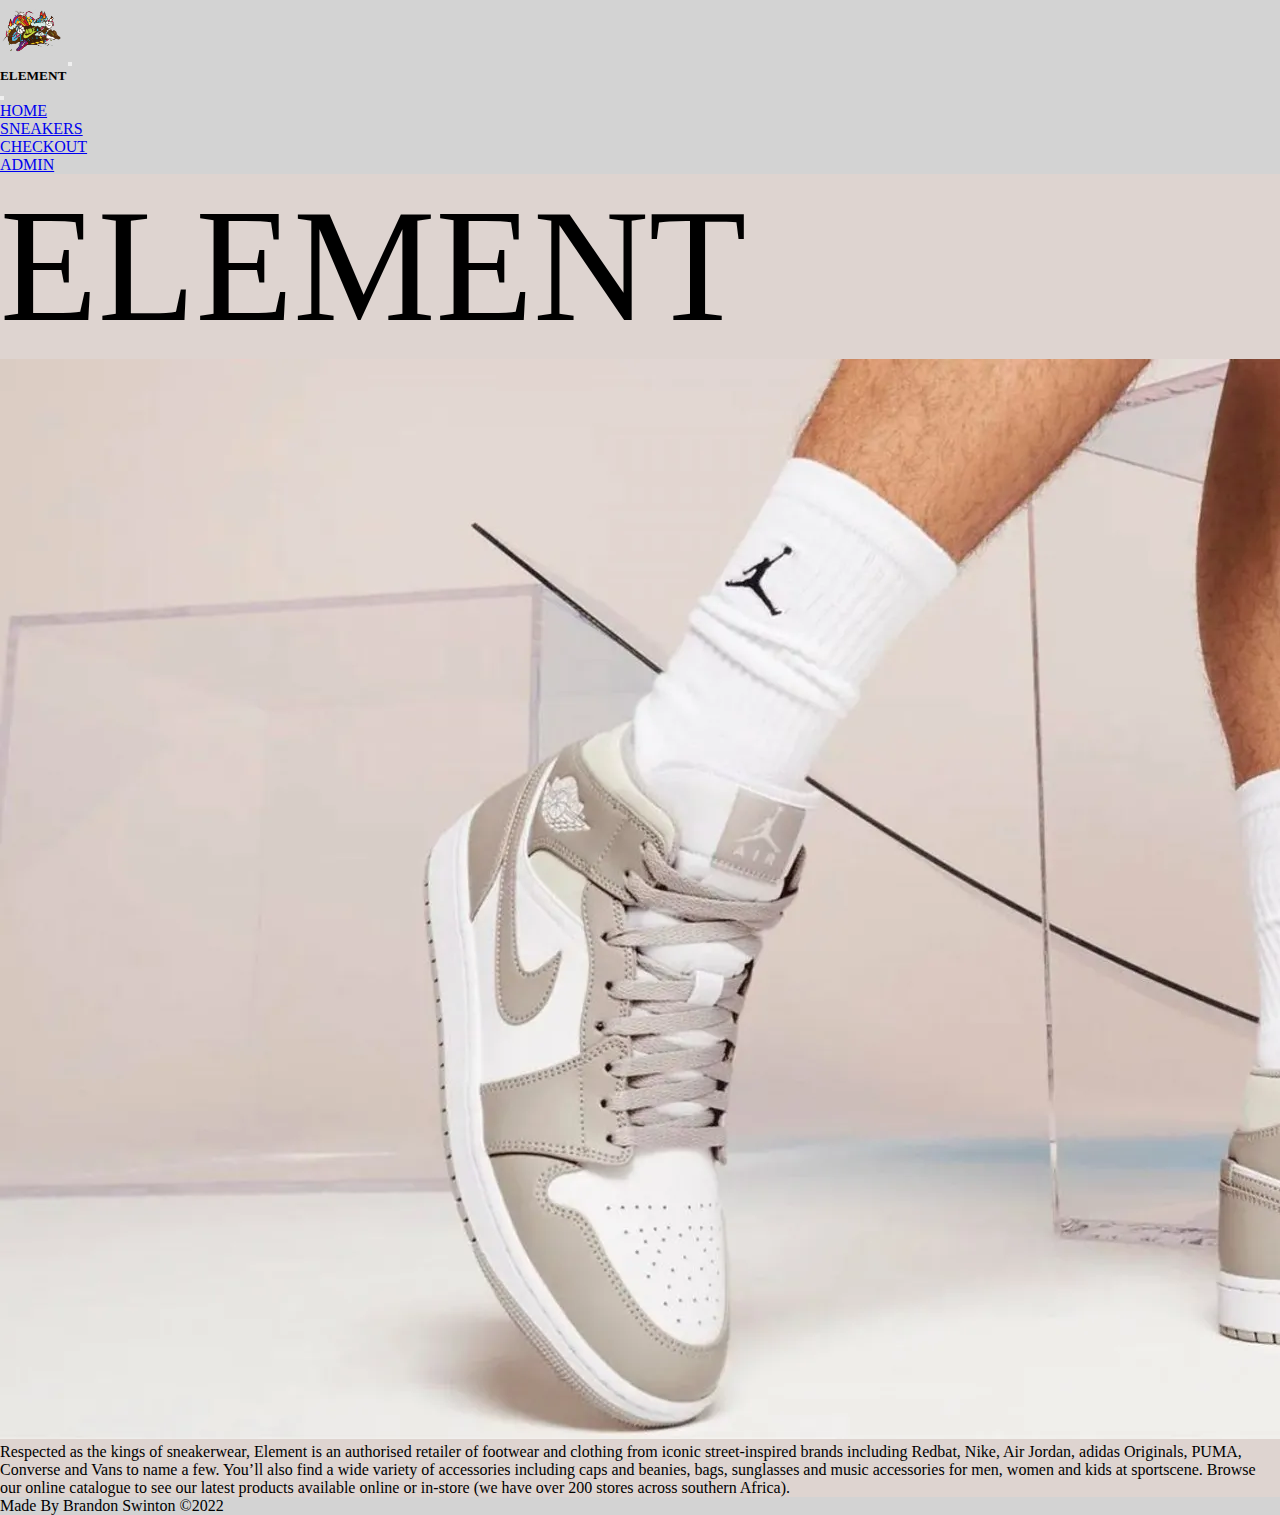
<file: index.html>
<!DOCTYPE html>
<html lang="en">
<head>
    <meta charset="UTF-8">
    <meta http-equiv="X-UA-Compatible" content="IE=edge">
    <meta name="viewport" content="width=device-width, initial-scale=1.0">
    <link rel="stylesheet" href="./CSS/styles.css">
    <!-- CSS only -->
<link href="https://cdn.jsdelivr.net/npm/bootstrap@5.2.3/dist/css/bootstrap.min.css" rel="stylesheet" integrity="sha384-rbsA2VBKQhggwzxH7pPCaAqO46MgnOM80zW1RWuH61DGLwZJEdK2Kadq2F9CUG65" crossorigin="anonymous">
    <title>Element</title>
</head>
<body>
    <nav class="navbar bg-light sticky-top border-bottom p-0">
        <div class="container-fluid">
          <a class="navbar-brand" href="./index.html"><img id="logo" src="./assets/kisspng-nike-swoosh-illustrator-illustration-color-motorcycle-nike-5a8ab388baf266.8764681415190393687657.png" alt="logo" ></a>
          <button class="navbar-toggler" type="button" data-bs-toggle="offcanvas" data-bs-target="#offcanvasNavbar" aria-controls="offcanvasNavbar">
            <span class="navbar-toggler-icon"></span>
          </button>
          <div class="offcanvas offcanvas-end" tabindex="-1" id="offcanvasNavbar" aria-labelledby="offcanvasNavbarLabel">
            <div class="offcanvas-header">
              <h5 class="offcanvas-title" id="offcanvasNavbarLabel">ELEMENT</h5>
              <button type="button" class="btn-close" data-bs-dismiss="offcanvas" aria-label="Close"></button>
            </div>
            <div class="offcanvas-body">
              <ul class="navbar-nav justify-content-end flex-grow-1 pe-3">
                <li class="nav-item">
                  <a class="nav-link active" aria-current="page" href="./index.html">HOME</a>
                </li>
                <li class="nav-item">
                    <a class="nav-link" href="./html/products.html">SNEAKERS</a>
                </li>
                <li class="nav-item">
                    <a class="nav-link" href="./html/checkout.html">CHECKOUT</a>
                </li>
                <li class="nav-item">
                  <a class="nav-link" href="./html/admin.html">ADMIN</a>
                </li>
              </ul>
            </div>
          </div>
        </div>
      
    </nav>
    <main>
        <section class="landing row">
            <h1 id="heading">ELEMENT</h1>
            <img class="home-image w-50 col-6" src="./assets/Untitled-design-3-3-1600x900.webp" alt="home-img">
            <p class="col-6 my-auto">Respected as the kings of sneakerwear, Element is an authorised retailer of footwear and clothing from iconic street-inspired brands including Redbat, Nike, Air Jordan, adidas Originals, PUMA, Converse and Vans to name a few.

                You’ll also find a wide variety of accessories including caps and beanies, bags, sunglasses and music accessories for men, women and kids at sportscene. Browse our online catalogue to see our latest products available online or in-store (we have over 200 stores across southern Africa).</p>
        </section>
    </main>
  <footer class="bg-secondary text-center text-light">Made By Brandon Swinton &copy;2022</footer>
  </body>
<!-- JavaScript Bundle with Popper -->
<script src="https://cdn.jsdelivr.net/npm/bootstrap@5.2.3/dist/js/bootstrap.bundle.min.js" integrity="sha384-kenU1KFdBIe4zVF0s0G1M5b4hcpxyD9F7jL+jjXkk+Q2h455rYXK/7HAuoJl+0I4" crossorigin="anonymous"></script>
</html>
</file>
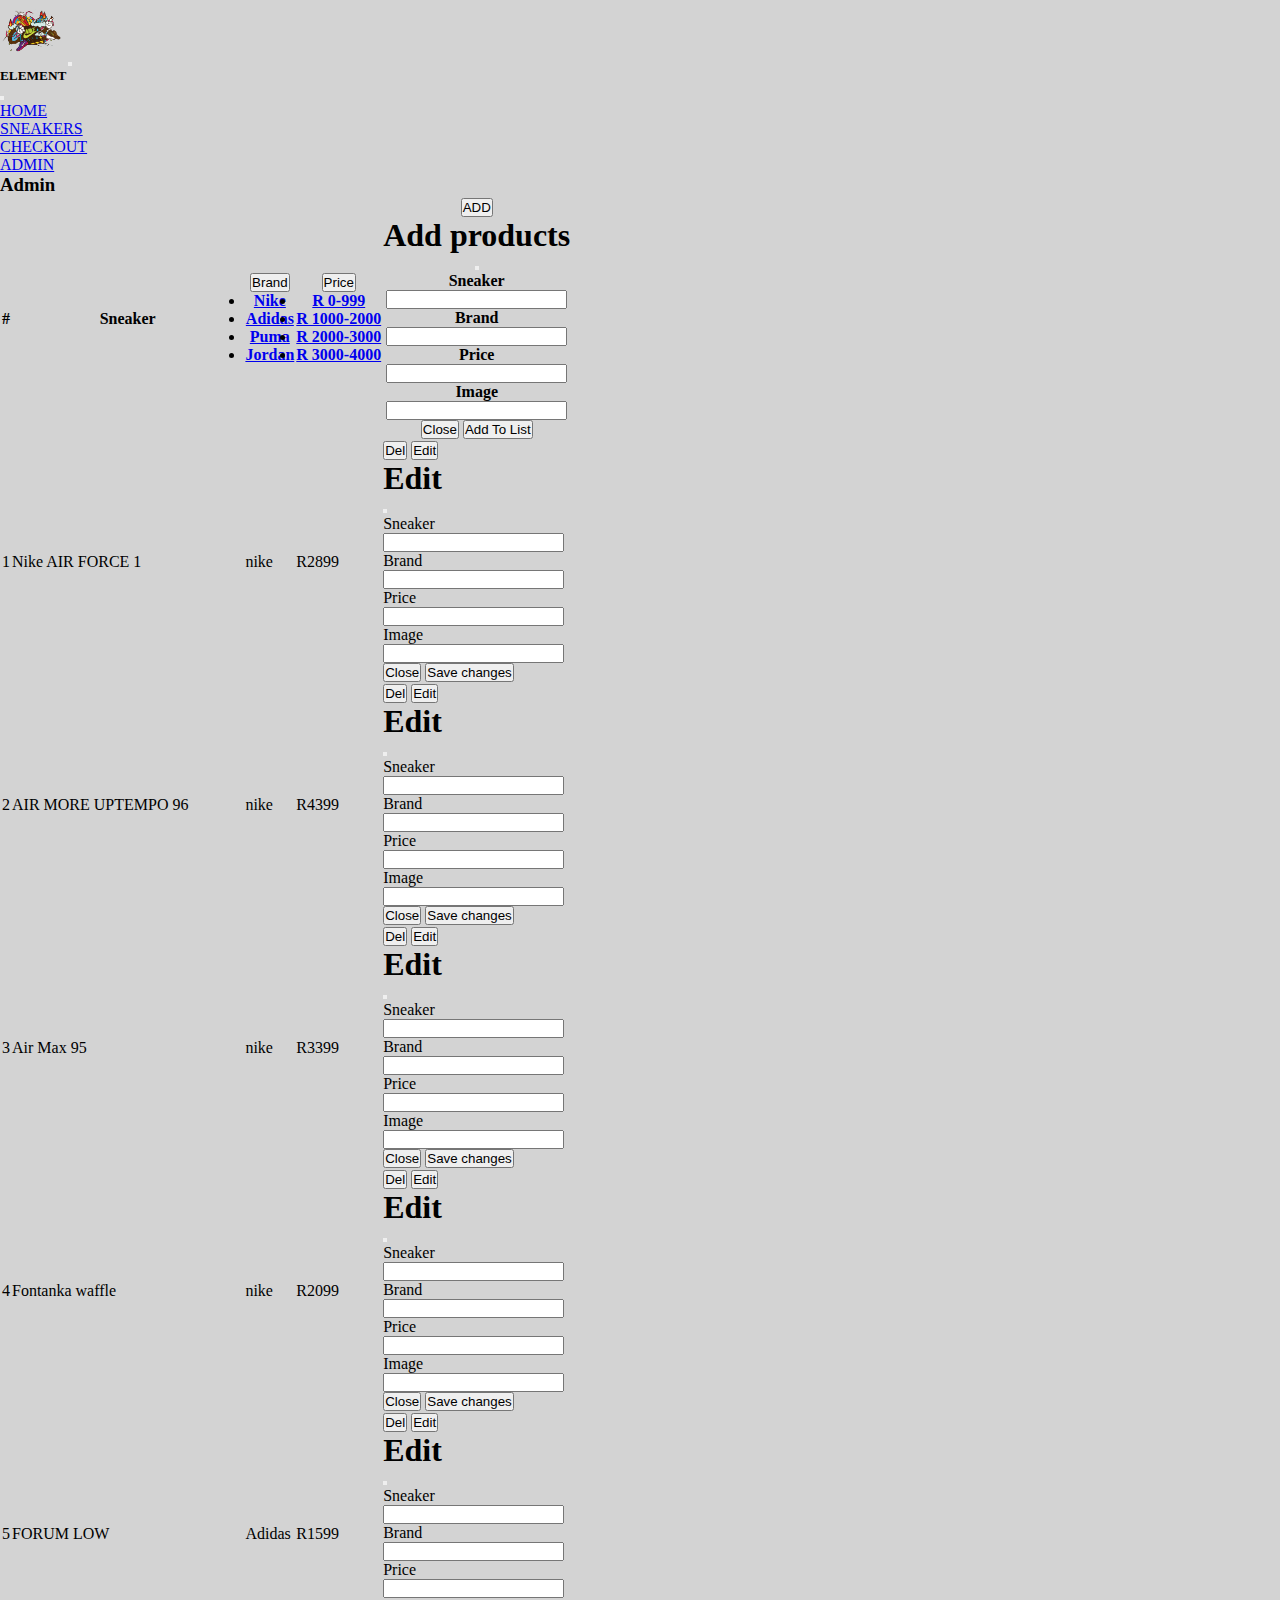
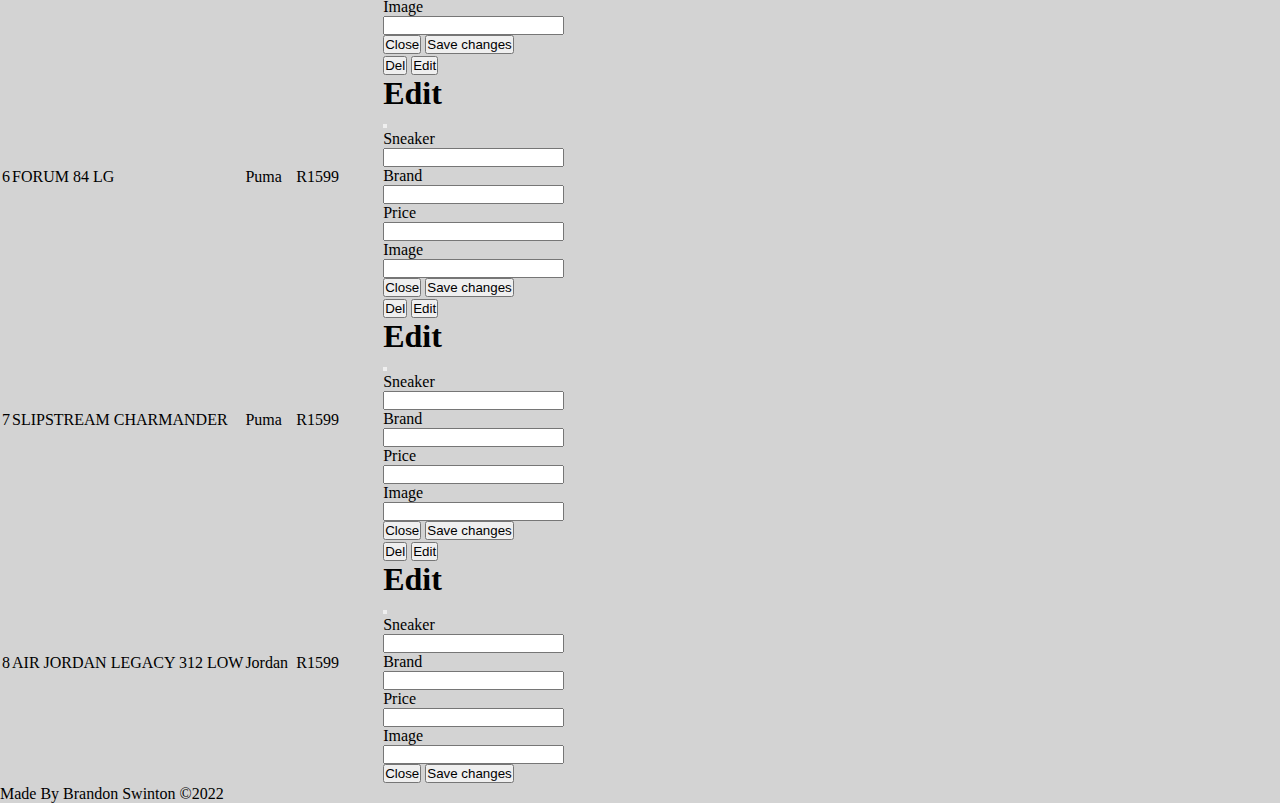
<file: html/admin.html>
<!DOCTYPE html>
<html lang="en">
<head>
    <meta charset="UTF-8">
    <meta http-equiv="X-UA-Compatible" content="IE=edge">
    <meta name="viewport" content="width=device-width, initial-scale=1.0">
    <title>Admin/Element</title>
    <link rel="stylesheet" href="../CSS/styles.css">
    <!-- CSS only -->
<link href="https://cdn.jsdelivr.net/npm/bootstrap@5.2.3/dist/css/bootstrap.min.css" rel="stylesheet" integrity="sha384-rbsA2VBKQhggwzxH7pPCaAqO46MgnOM80zW1RWuH61DGLwZJEdK2Kadq2F9CUG65" crossorigin="anonymous">
</head>
<body>
    <nav class="navbar bg-light sticky-top border-bottom p-0">
        <div class="container-fluid">
          <a class="navbar-brand" href="../index.html"><img id="logo" src="../assets/kisspng-nike-swoosh-illustrator-illustration-color-motorcycle-nike-5a8ab388baf266.8764681415190393687657.png" alt="logo" ></a>
          <button class="navbar-toggler" type="button" data-bs-toggle="offcanvas" data-bs-target="#offcanvasNavbar" aria-controls="offcanvasNavbar">
            <span class="navbar-toggler-icon"></span>
          </button>
          <div class="offcanvas offcanvas-end" tabindex="-1" id="offcanvasNavbar" aria-labelledby="offcanvasNavbarLabel">
            <div class="offcanvas-header">
              <h5 class="offcanvas-title" id="offcanvasNavbarLabel">ELEMENT</h5>
              <button type="button" class="btn-close" data-bs-dismiss="offcanvas" aria-label="Close"></button>
            </div>
            <div class="offcanvas-body">
              <ul class="navbar-nav justify-content-end flex-grow-1 pe-3">
                <li class="nav-item">
                  <a class="nav-link active" aria-current="page" href="../index.html">HOME</a>
                </li>
                <li class="nav-item">
                    <a class="nav-link" href="../html/products.html">SNEAKERS</a>
                </li>
                <li class="nav-item">
                    <a class="nav-link" href="../html/checkout.html">CHECKOUT</a>
                </li>
                <li class="nav-item">
                  <a class="nav-link" href="../html/admin.html">ADMIN</a>
                </li>
              </ul>
            </div>
          </div>
        </div>
    </nav>
    <h3>Admin</h3>
    <table class="table table-dark table-striped border-rounded">
        <thead>
          <tr>
            <th scope="col">#</th>
            <th scope="col">Sneaker</th>
            <th scope="col"> <button class="btn btn-secondary dropdown-toggle" type="button" data-bs-toggle="dropdown" aria-expanded="false">
              Brand 
            </button>
            <ul class="brand dropdown-menu">
              <li><a class="dropdown-item border-bottom" href="#">Nike</a></li>
              <li><a class="dropdown-item border-bottom" href="#">Adidas</a></li>
              <li><a class="dropdown-item border-bottom" href="#">Puma</a></li>
              <li><a class="dropdown-item border-bottom" href="#">Jordan</a></li>
            </ul></th>
            <th scope="col"><button class="btn btn-secondary dropdown-toggle" type="button" data-bs-toggle="dropdown" aria-expanded="false">
              Price 
            </button>
            <ul class="dropdown-menu">
              <li><a class="dropdown-item border-bottom" href="#">R 0-999</a></li>
              <li><a class="dropdown-item border-bottom" href="#">R 1000-2000</a></li>
              <li><a class="dropdown-item border-bottom" href="#">R 2000-3000</a></li>
              <li><a class="dropdown-item border-bottom" href="#">R 3000-4000</a></li>
            </ul></th>
            <th scope="col">
              <button type="button" class="btn btn-secondary" data-bs-toggle="modal" data-bs-target="#staticBackdrop">
                ADD
              </button>
              
              <!-- Modal -->
              <div class="modal fade" id="staticBackdrop" data-bs-backdrop="static" data-bs-keyboard="false" tabindex="-1" aria-labelledby="staticBackdropLabel" aria-hidden="true">
                <div class="modal-dialog">
                  <div class="modal-content">
                    <div class="modal-header">
                      <h1 class="modal-title fs-5" id="staticBackdropLabel">Add products</h1>
                      <button type="button" class="btn-close" data-bs-dismiss="modal" aria-label="Close"></button>
                    </div>
                    <!-- <div class="modal-body"> -->
                      
  <div class="mb-3 row mt-4">
    <label for="inputSneaker" class="col-sm-2 col-form-label text-dark ps-4">Sneaker</label>
    <div class="col-sm-10">
      <input type="text" class="form-control" id="inputSneaker">
    </div>
  </div>
  <div class="mb-3 row">
    <label for="inputBrand" class="col-sm-2 col-form-label text-dark ps-4">Brand</label>
    <div class="col-sm-10">
      <input type="text" class="form-control" id="inputBrand">
    </div>
  </div>
  <div class="mb-3 row">
    <label for="inputBrand" class="col-sm-2 col-form-label text-dark ps-4">Price</label>
    <div class="col-sm-10">
      <input type="number" class="form-control" id="inputPrice">
    </div>
  </div>
  <div class="mb-3 row">
    <label for="inputImage" class="col-sm-2 col-form-label text-dark ps-4">Image</label>
    <div class="col-sm-10">
      <input type="url" class="form-control" id="inputImage">
    </div>
  </div>
                    <div class="modal-footer">
                      <button type="button" class="btn btn-secondary" data-bs-dismiss="modal">Close</button>
                      <button type="button" class="addButton btn btn-primary">Add To List</button>
                    </div>
                  </div>
                </div>
              </div></th>
          </tr>
        </thead>
        <tbody>
        </tbody>
      </table>
      <footer class="fixed-bottom bg-secondary text-center text-light">Made By Brandon Swinton &copy;2022</footer>
</body>
<script src="../js/admin.js"></script>
<script src="https://cdn.jsdelivr.net/npm/bootstrap@5.2.3/dist/js/bootstrap.bundle.min.js" integrity="sha384-kenU1KFdBIe4zVF0s0G1M5b4hcpxyD9F7jL+jjXkk+Q2h455rYXK/7HAuoJl+0I4" crossorigin="anonymous"></script>
</html>
</file>
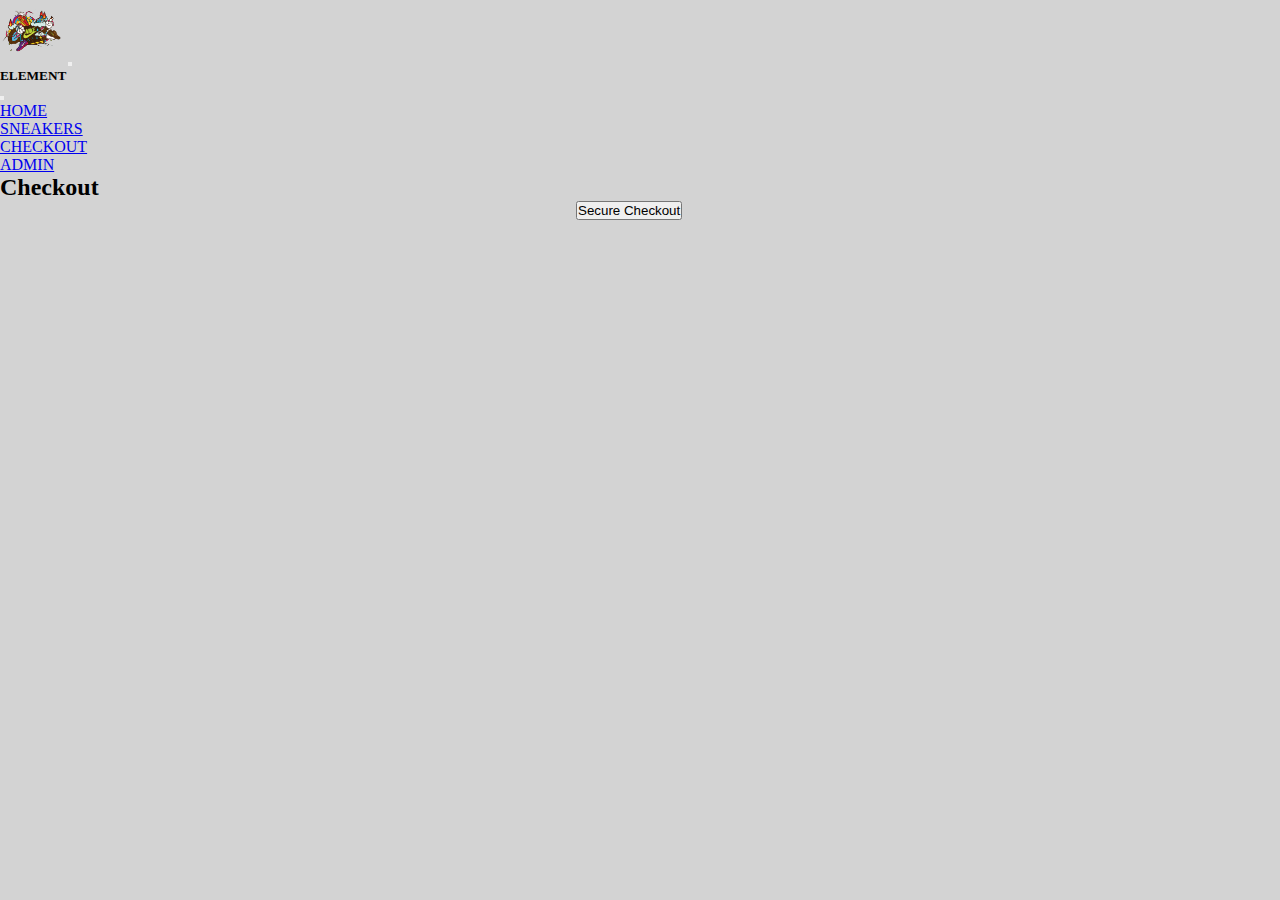
<file: html/checkout.html>
<!DOCTYPE html>
<html lang="en">
<head>
    <meta charset="UTF-8">
    <meta http-equiv="X-UA-Compatible" content="IE=edge">
    <meta name="viewport" content="width=device-width, initial-scale=1.0">
    <title>Checkout</title>
    <link rel="stylesheet" href="../CSS/styles.css">
    <link href="https://cdn.jsdelivr.net/npm/bootstrap@5.2.3/dist/css/bootstrap.min.css" rel="stylesheet" integrity="sha384-rbsA2VBKQhggwzxH7pPCaAqO46MgnOM80zW1RWuH61DGLwZJEdK2Kadq2F9CUG65" crossorigin="anonymous">
</head>
<body>
    <nav class="navbar bg-light sticky-top border-bottom p-0">
        <div class="container-fluid">
          <a class="navbar-brand" href="../index.html"><img id="logo" src="../assets/kisspng-nike-swoosh-illustrator-illustration-color-motorcycle-nike-5a8ab388baf266.8764681415190393687657.png" alt="logo" ></a>
          <button class="navbar-toggler" type="button" data-bs-toggle="offcanvas" data-bs-target="#offcanvasNavbar" aria-controls="offcanvasNavbar">
            <span class="navbar-toggler-icon"></span>
          </button>
          <div class="offcanvas offcanvas-end" tabindex="-1" id="offcanvasNavbar" aria-labelledby="offcanvasNavbarLabel">
            <div class="offcanvas-header">
              <h5 class="offcanvas-title" id="offcanvasNavbarLabel">ELEMENT</h5>
              <button type="button" class="btn-close" data-bs-dismiss="offcanvas" aria-label="Close"></button>
            </div>
            <div class="offcanvas-body">
              <ul class="navbar-nav justify-content-end flex-grow-1 pe-3">
                <li class="nav-item">
                  <a class="nav-link active" aria-current="page" href="../index.html">HOME</a>
                </li>
                <li class="nav-item">
                    <a class="nav-link" href="../html/products.html">SNEAKERS</a>
                </li>
                <li class="nav-item">
                    <a class="nav-link" href="../html/checkout.html">CHECKOUT</a>
                </li>
                <li class="nav-item">
                  <a class="nav-link" href="../html/admin.html">ADMIN</a>
                </li>
              </ul>
            </div>
          </div>
        </div>
    </nav>
    <main>
      <h2 class="d-flex justify-content-center">Checkout</h2>
      <!-- Button trigger modal -->
<button type="button" class="secure btn btn-secondary" data-toggle="modal" data-target="#exampleModal">
  Secure Checkout
</button>
    </main>
    <div class="products row justify-content-evenly"></div>
    <script src="../js/checkout.js"></script>
    <script src="https://cdn.jsdelivr.net/npm/bootstrap@5.2.3/dist/js/bootstrap.bundle.min.js" integrity="sha384-kenU1KFdBIe4zVF0s0G1M5b4hcpxyD9F7jL+jjXkk+Q2h455rYXK/7HAuoJl+0I4" crossorigin="anonymous"></script>
</body>
</html>
</file>
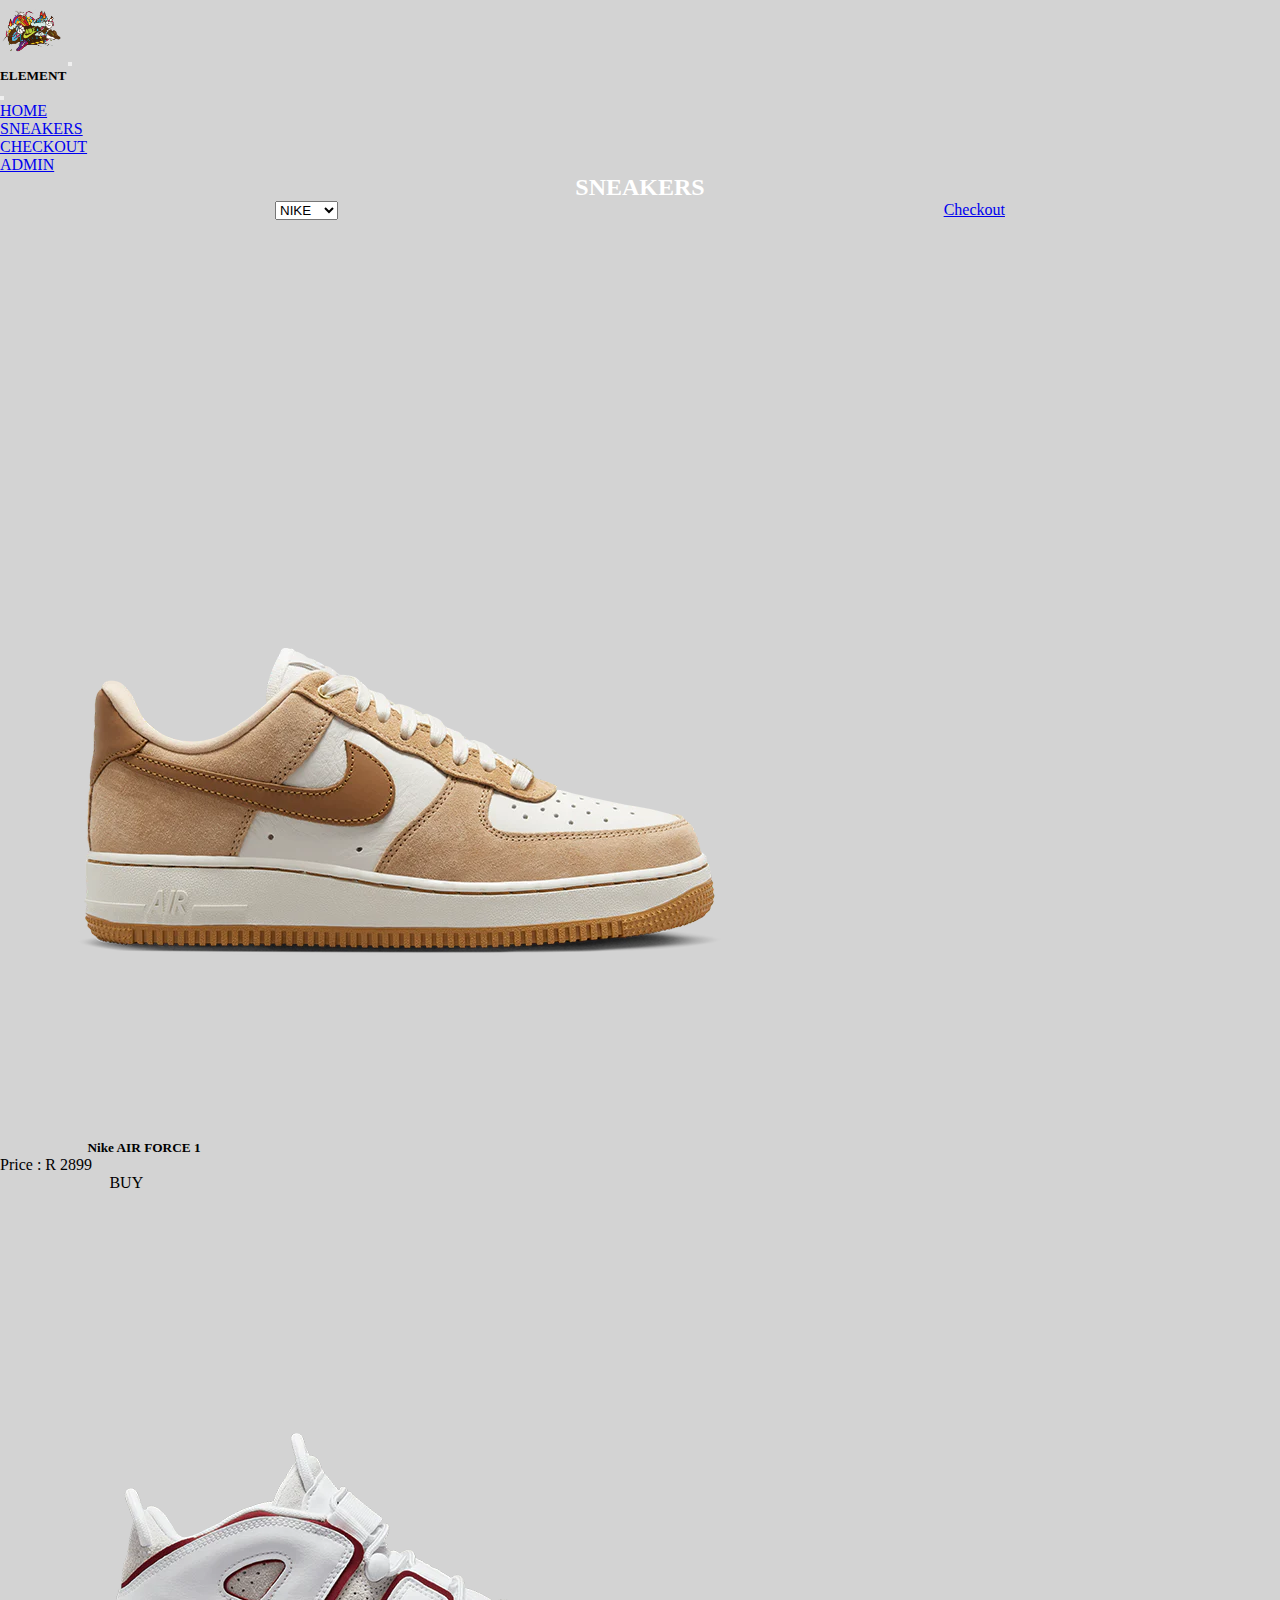
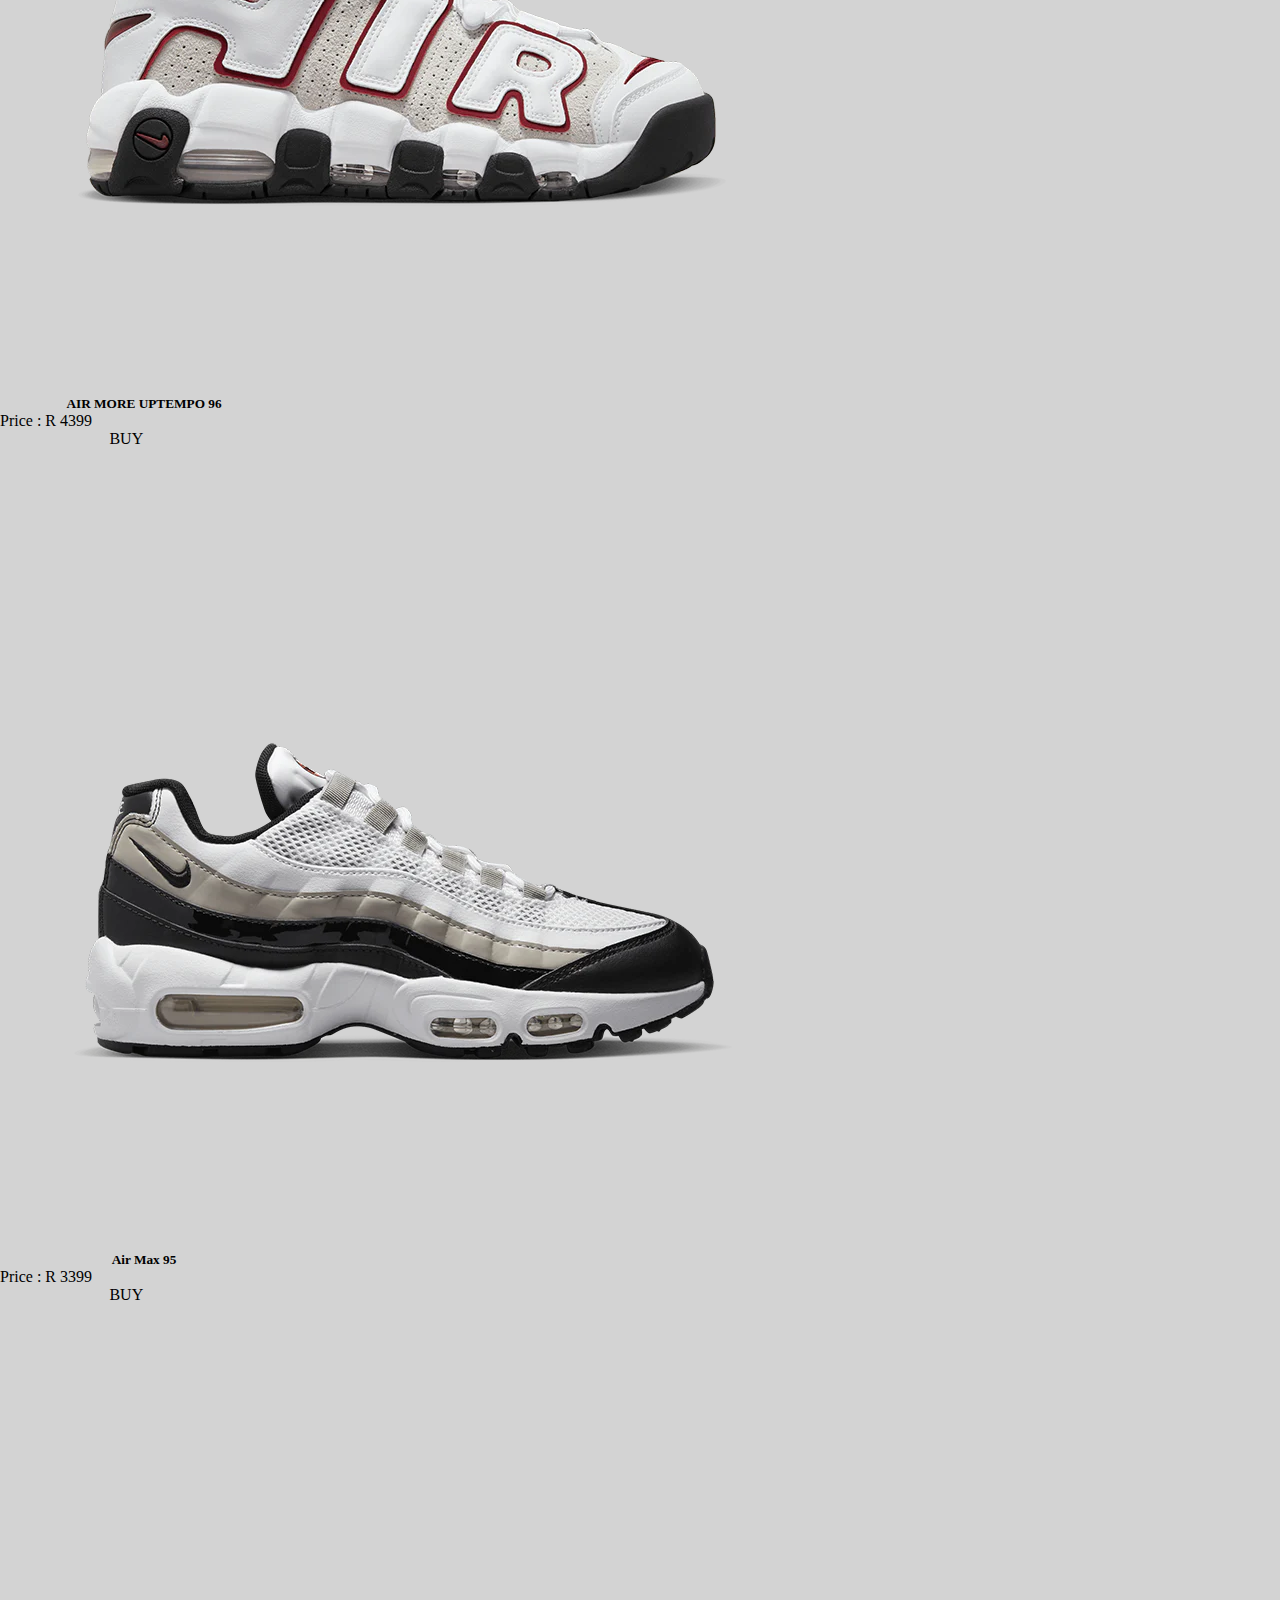
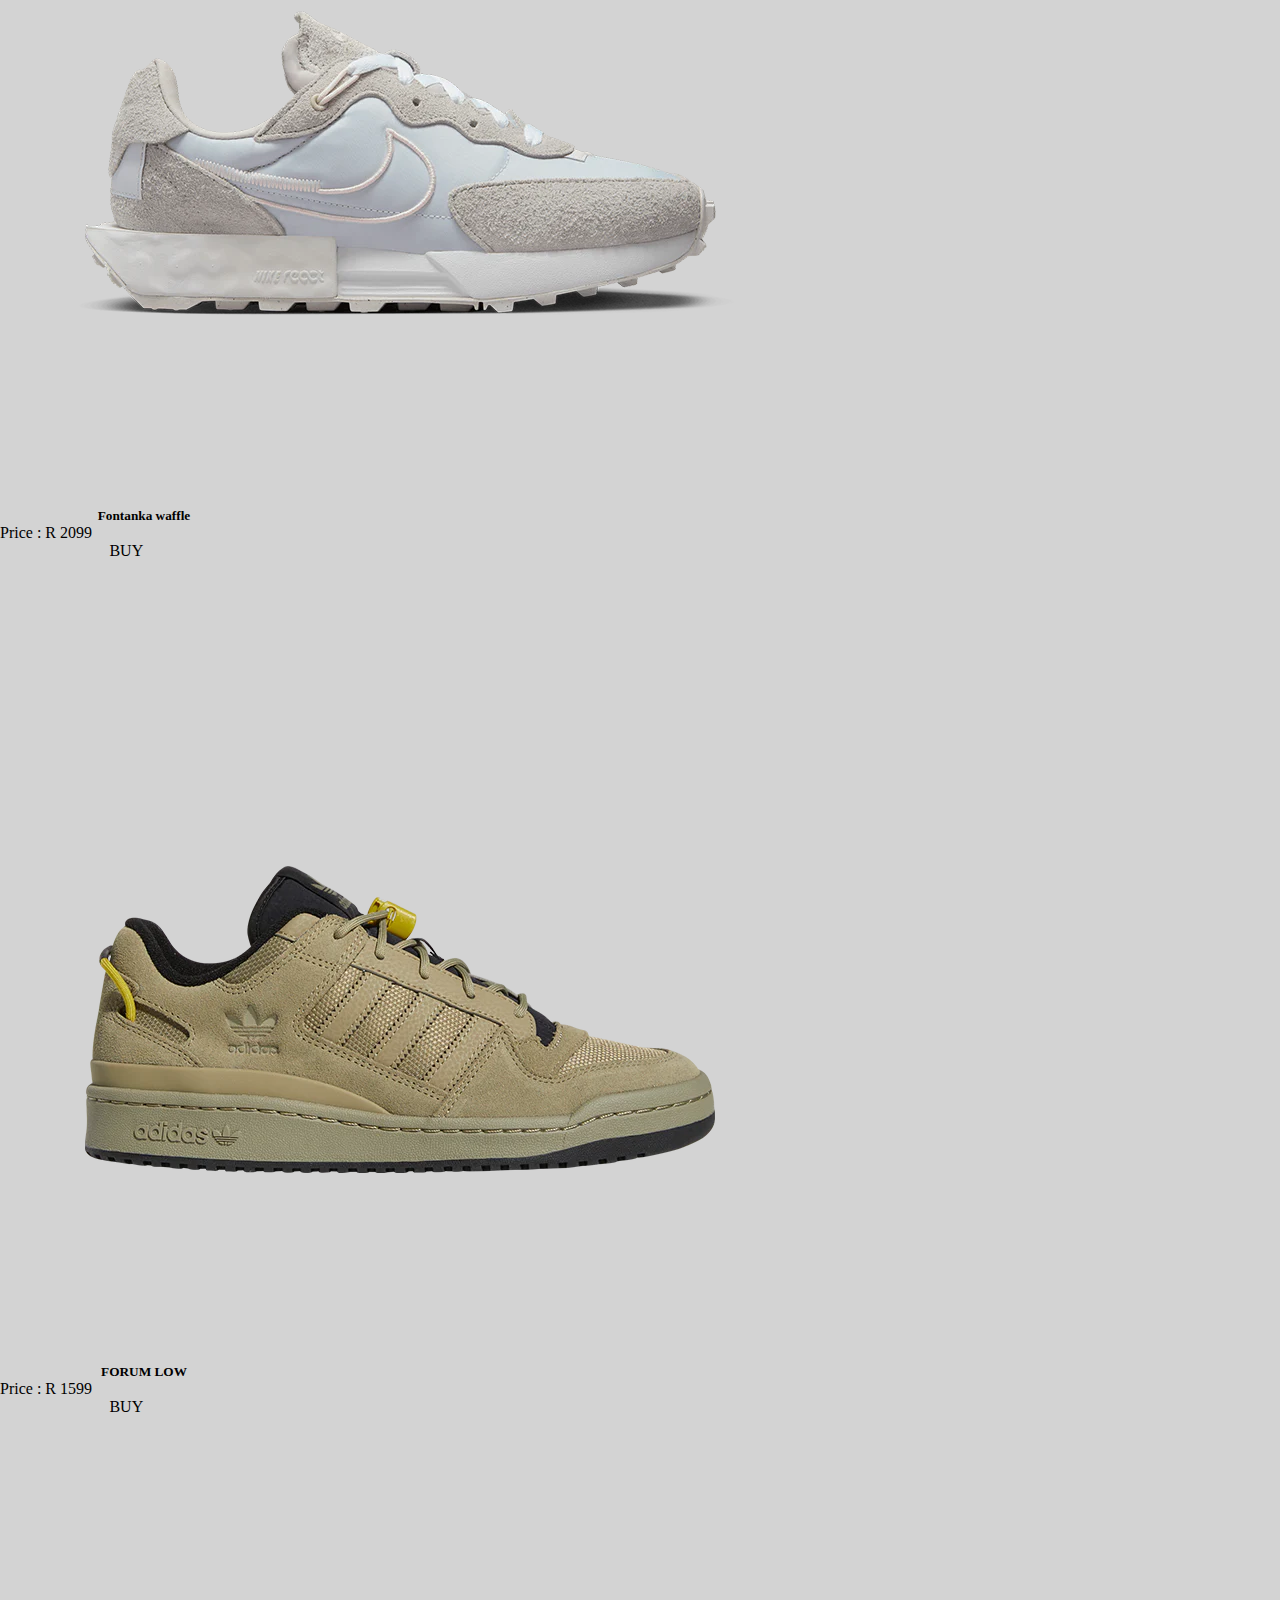
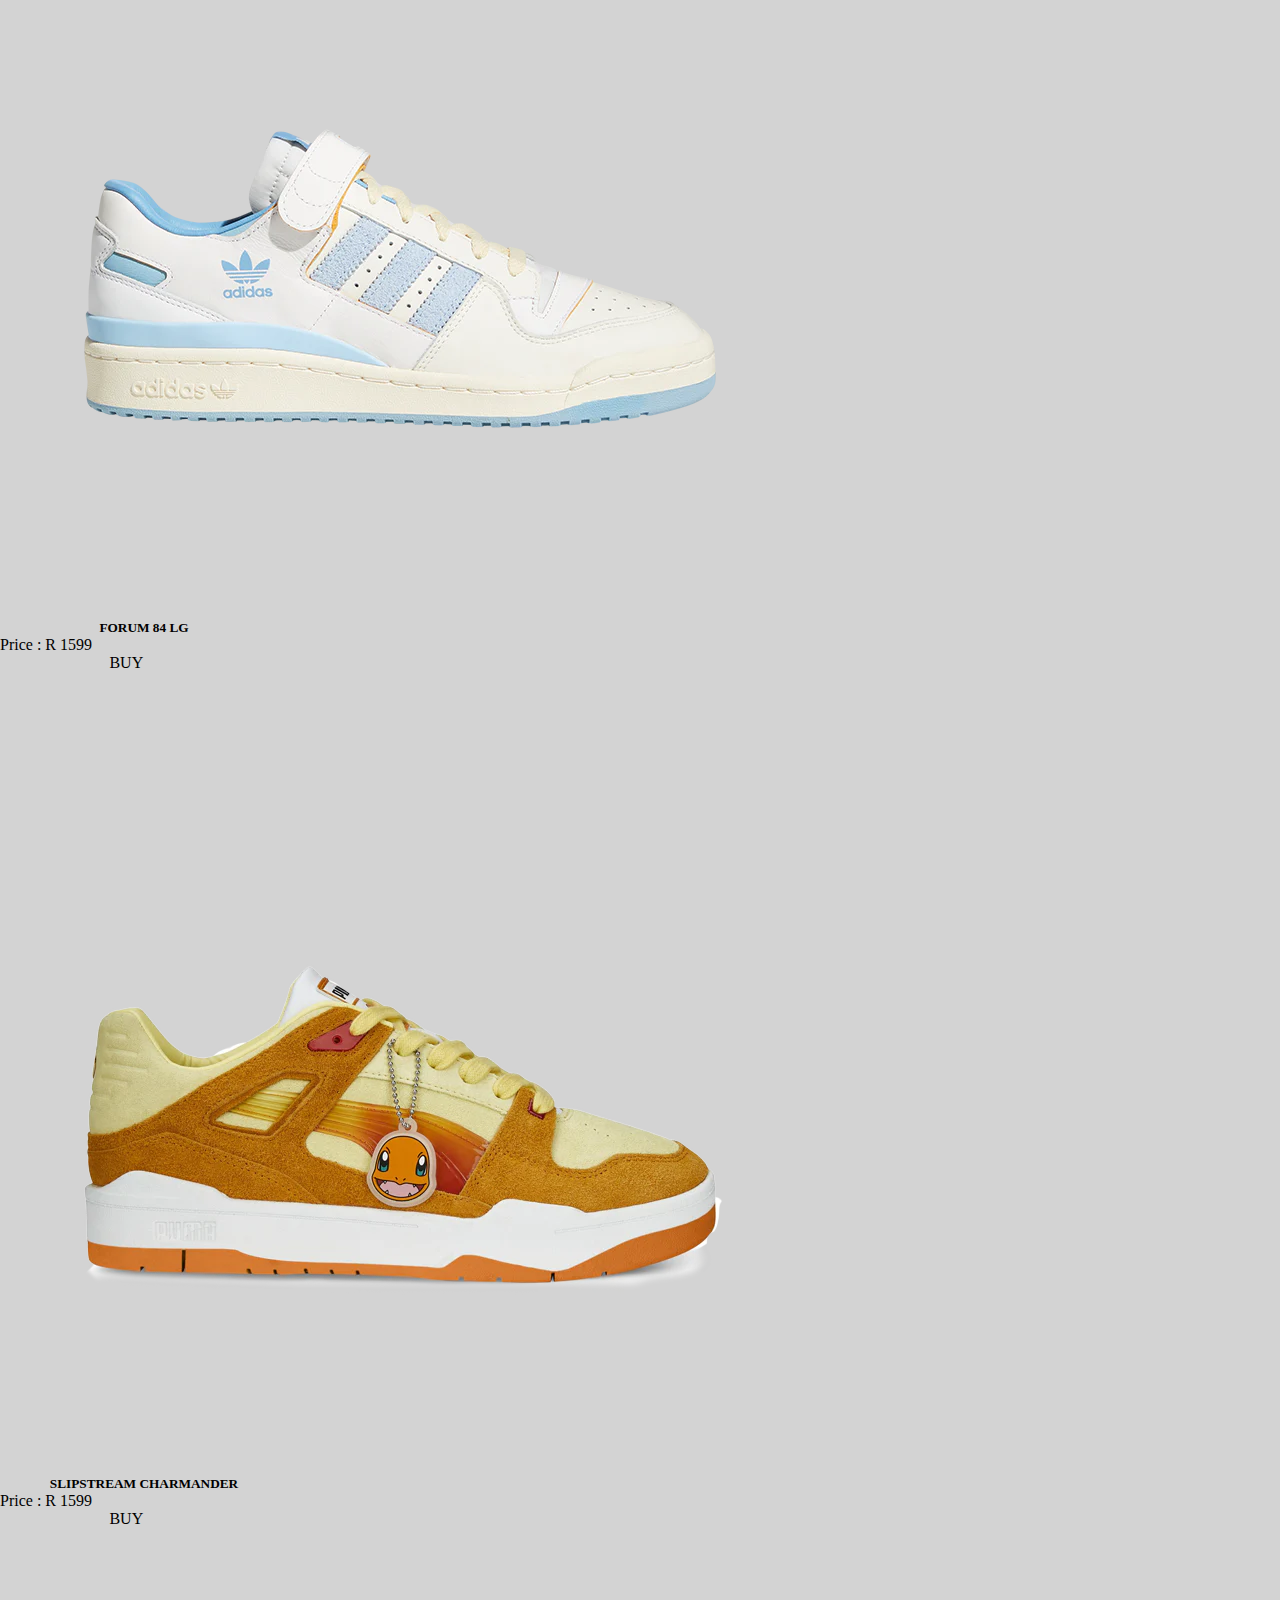
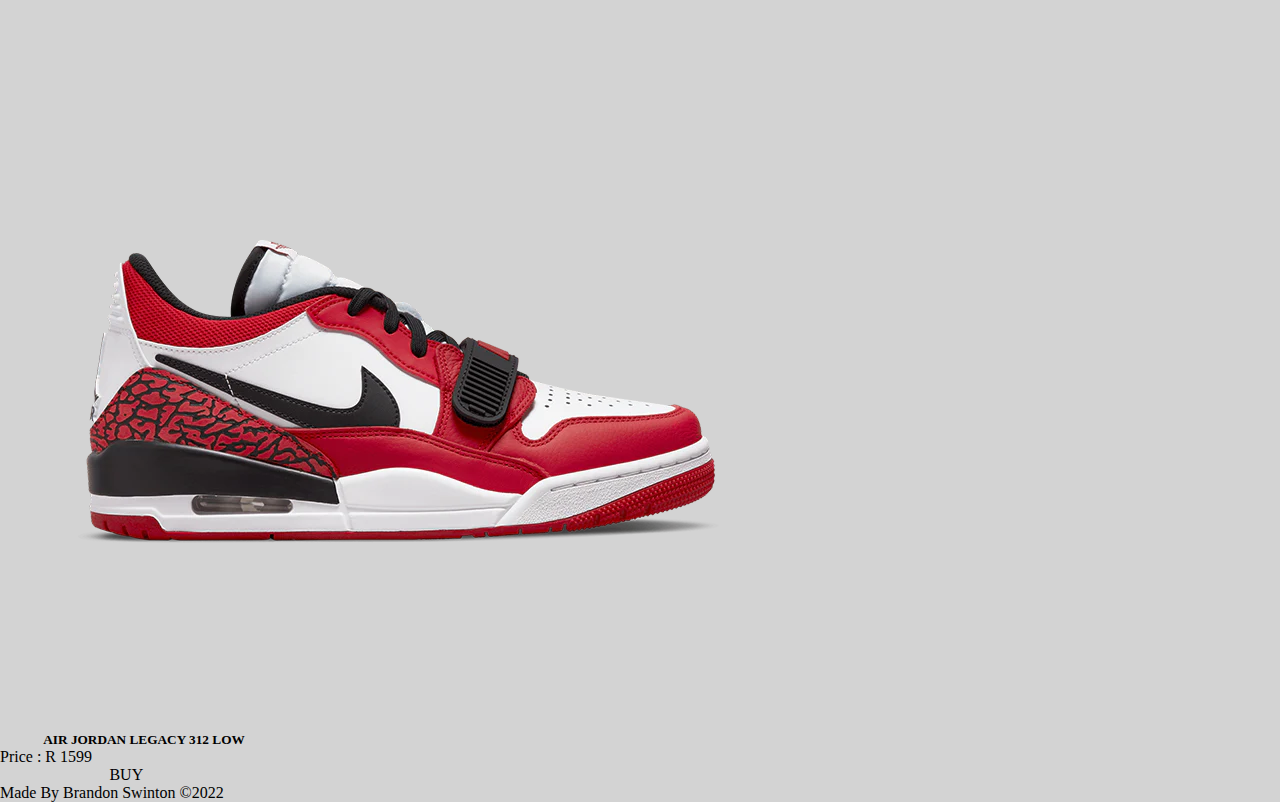
<file: html/products.html>
<!DOCTYPE html>
<html lang="en">
<head>
    <meta charset="UTF-8">
    <meta http-equiv="X-UA-Compatible" content="IE=edge">
    <meta name="viewport" content="width=device-width, initial-scale=1.0">
    <link rel="stylesheet" href="../CSS/styles.css">
     <!-- CSS only -->
<link href="https://cdn.jsdelivr.net/npm/bootstrap@5.2.3/dist/css/bootstrap.min.css" rel="stylesheet" integrity="sha384-rbsA2VBKQhggwzxH7pPCaAqO46MgnOM80zW1RWuH61DGLwZJEdK2Kadq2F9CUG65" crossorigin="anonymous">
    <title>Sneakers/Element</title>
</head>
<body>
    <nav class="navbar bg-light sticky-top border-bottom p-0">
        <div class="container-fluid">
          <a class="navbar-brand" href="../index.html"><img id="logo" src="../assets/kisspng-nike-swoosh-illustrator-illustration-color-motorcycle-nike-5a8ab388baf266.8764681415190393687657.png" alt="logo" ></a>
          <button class="navbar-toggler" type="button" data-bs-toggle="offcanvas" data-bs-target="#offcanvasNavbar" aria-controls="offcanvasNavbar">
            <span class="navbar-toggler-icon"></span>
          </button>
          <div class="offcanvas offcanvas-end" tabindex="-1" id="offcanvasNavbar" aria-labelledby="offcanvasNavbarLabel">
            <div class="offcanvas-header">
              <h5 class="offcanvas-title" id="offcanvasNavbarLabel">ELEMENT</h5>
              <button type="button" class="btn-close" data-bs-dismiss="offcanvas" aria-label="Close"></button>
            </div>
            <div class="offcanvas-body">
              <ul class="navbar-nav justify-content-end flex-grow-1 pe-3">
                <li class="nav-item">
                  <a class="nav-link active" aria-current="page" href="../index.html">HOME</a>
                </li>
                <li class="nav-item">
                    <a class="nav-link" href="../html/products.html">SNEAKERS</a>
                </li>
                <li class="nav-item">
                    <a class="nav-link" href="../html/checkout.html">CHECKOUT</a>
                </li>
                <li class="nav-item">
                  <a class="nav-link" href="../html/admin.html">ADMIN</a>
                </li>
              </ul>
            </div>
          </div>
        </div>
      
    </nav>
    <main class="sneakerHeading">
      <h2 class="bg-warning">SNEAKERS</h2>
            <select id="brand">
              <option value="nike">NIKE</option>
              <option value="Adidas">Adidas</option>
              <option value="Puma">Puma</option>
              <option value="Jordan">Jordan</option>
            </select>
            <a class="btn btn-secondary" id="checkoutbtn" href="./checkout.html" role="button">Checkout</a>
      </main>
        <section class="mb-4 products pt-4 border-top row justify-content-around">
            <!-- <div class="card col-4" style="width: 18rem;">
                <img src="../assets/DX1193-200-1.webp" class="card-img-top w-100" alt="nikeAf1">
                <div class="card-body">
                  <h5 class="card-title">Nike AIR FORCE 1 </h5>
                  <p class="card-text text-center">R 2,899.00</p>
                  <a href="../html/checkout.html" class="btn btn-primary" id="buybtn">BUY</a>
                </div>
            </div>
            <div class="card col-4" style="width: 18rem;">
                <img src="../assets/FB1380-100-1.webp" class="card-img-top w-100" alt="UPTEMPO">
                <div class="card-body">
                  <h5 class="card-title">AIR MORE UPTEMPO'96</h5>
                  <p class="card-text text-center">R 4,399.00</p>
                  <a href="../html/checkout.html" class="btn btn-primary" id="buybtn">BUY</a>
                </div>
            </div>
            <div class="card col-4" style="width: 18rem;">
                <img src="../assets/DR2550-100-1.webp" class="card-img-top" alt="air95">
                <div class="card-body">
                  <h5 class="card-title">Air Max 95</h5>
                  <p class="card-text text-center">R 3,399.00</p>
                  <a href="./html/checkout.html" class="btn btn-primary" id="buybtn">BUY</a>
                </div>
            </div>
            <div class="card col-4" style="width: 18rem;">
                <img src="../assets/DC3579-006-1.webp" class="card-img-top" alt="waffle">
                <div class="card-body">
                  <h5 class="card-title">Fontanka waffle</h5>
                  <p class="card-text text-center">R 2,099.00</p>
                  <a href="./html/checkout.html" class="btn btn-primary"id="buybtn">BUY</a>
                </div>
            </div>--->
        </section> 
    <script src="../js/code.js"></script>
    <footer class=" fixed-bottom bg-secondary text-center text-light">Made By Brandon Swinton &copy;2022</footer>
</body>
<!-- JavaScript Bundle with Popper -->
<script src="https://cdn.jsdelivr.net/npm/bootstrap@5.2.3/dist/js/bootstrap.bundle.min.js" integrity="sha384-kenU1KFdBIe4zVF0s0G1M5b4hcpxyD9F7jL+jjXkk+Q2h455rYXK/7HAuoJl+0I4" crossorigin="anonymous"></script>
</html>
</file>
<file: CSS/styles.css>
*,
*::after,
*::before{
    margin: 0;
    padding: 0;
    box-sizing: border-box;
}
#logo{
    width: 4rem;
}

#heading{
    font-size: 10rem;
    font-weight: 400;
    font-family:serif;
}

.landing{
    background-color: rgb(222,212,208);
    width: 100%;
    height: 100%;
}

.products {
    width: 100%;
    height: 100%;
}

body{
    background-color: lightgrey;
}
.buybtn{
    margin-left: 38% ;
    
}
.card-title{
    display: flex;
    justify-content: center;
};
.card-text{
    margin-left: 38%;
}

.dropdown{
    display: flex;
    justify-content: center;
    padding: 10px;
}
#checkoutbtn {
    margin-left: 47%;
}

.secure{
    margin-left: 45%;
}
.sneakerHeading {
    background-image: url(https://i.postimg.cc/fy5w7Y2s/1232095.jpg) ;
    background-size: contain;
    color: white;
    text-align: center;
    font-size: 1rem;
    font-family: serif;
    height: 18vh;
}
</file>
